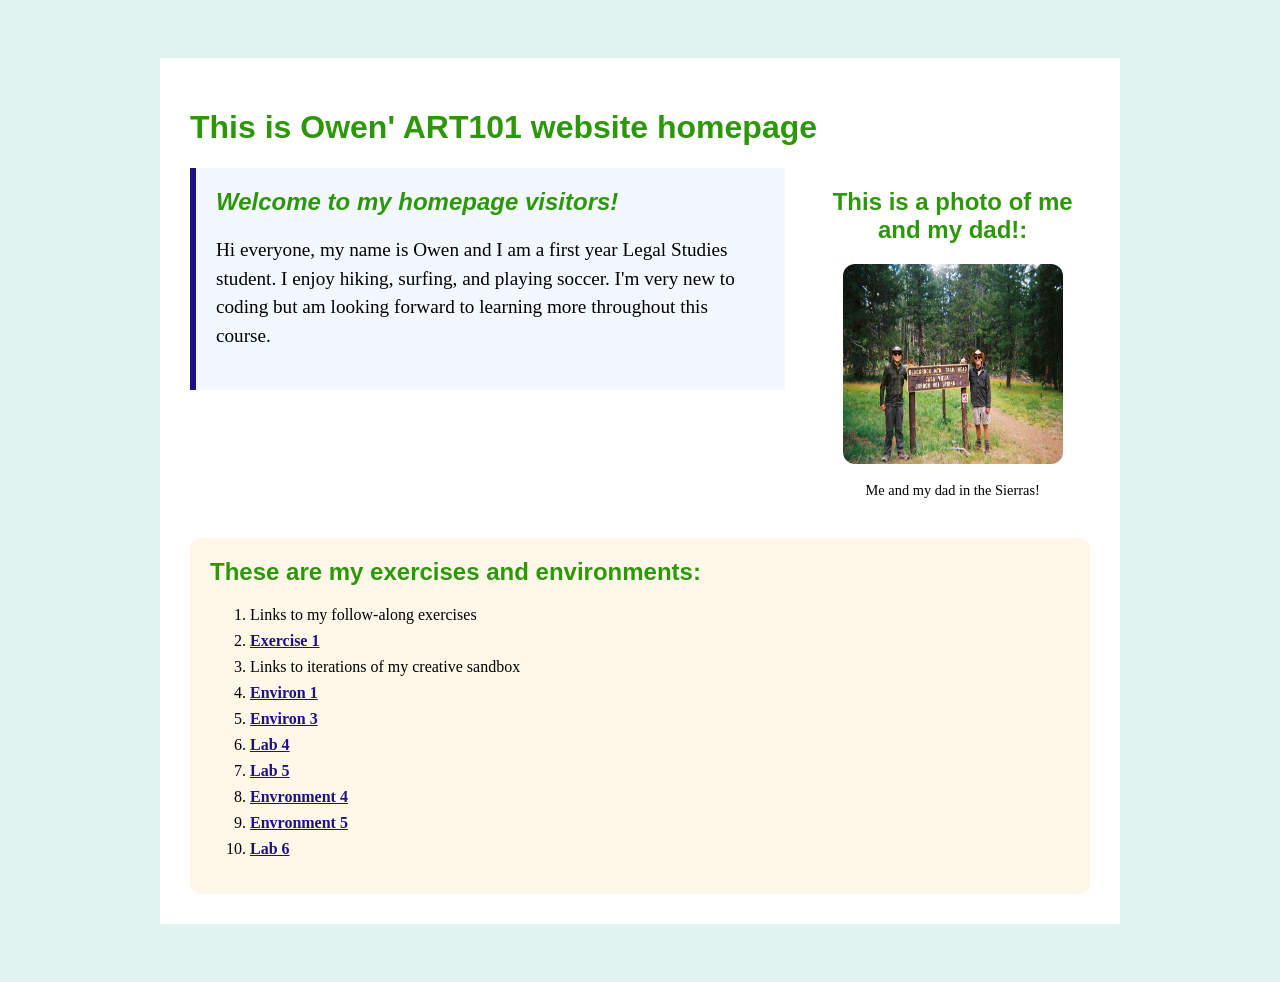
<file: index.html>
<!doctype html>
<html lang="en">
<head>
    <meta charset="utf-8">
    <title>Ilia's ART101 Homepage</title>
    <link href="site.css" rel="stylesheet" type="text/css">
</head>
<body>
    <div id="page">
<h1>This is Owen' ART101 website homepage</h1>
<div class="top-section">
<div id="introduction">
<h2>Welcome to my homepage visitors!</h2>
<p>Hi everyone, my name is Owen and I am a first year Legal Studies student. I enjoy hiking, surfing, and playing soccer. I'm very new to coding but am looking forward to learning more throughout this course.
</p>
</div>
   <!-- All visible page content goes between <body> and </body> -->
    <div class="profile">
<h2>This is a photo of me and my dad!: </h2>
<img src="meanddad.JPG" alt="A photo with my dad backpacking in the Sierras" width="300" height="200">
<p> Me and my dad in the Sierras! </p>
</div>
</div>
<div class="navigation">
<h2>These are my exercises and environments:</h2>
<ol>
    <li>Links to my follow-along exercises</li>
   <li><a href="../ART101/Excersises/ex01.html">Exercise 1</a></li>
   <li>Links to iterations of my creative sandbox</li>
   <li><a href="../ART101/environ/env01.html">Environ 1</a></li>
   <li><a href="../ART101/environ/env03.html">Environ 3</a></li> 
   <li><a href="../ART101/Excersises/lab04.html">Lab 4</a></li>
   <li><a href="../ART101/Excersises/lab05.html">Lab 5</a></li>
   <li><a href="../ART101/environ/env04.html">Envronment 4</a></li>
   <li><a href="../ART101/environ/env05.html">Envronment 5</a></li>
   <li><a href="../ART101/Excersises/lab06.html">Lab 6</a></li>
</ol>
</div>
</body>
</html>
</file>
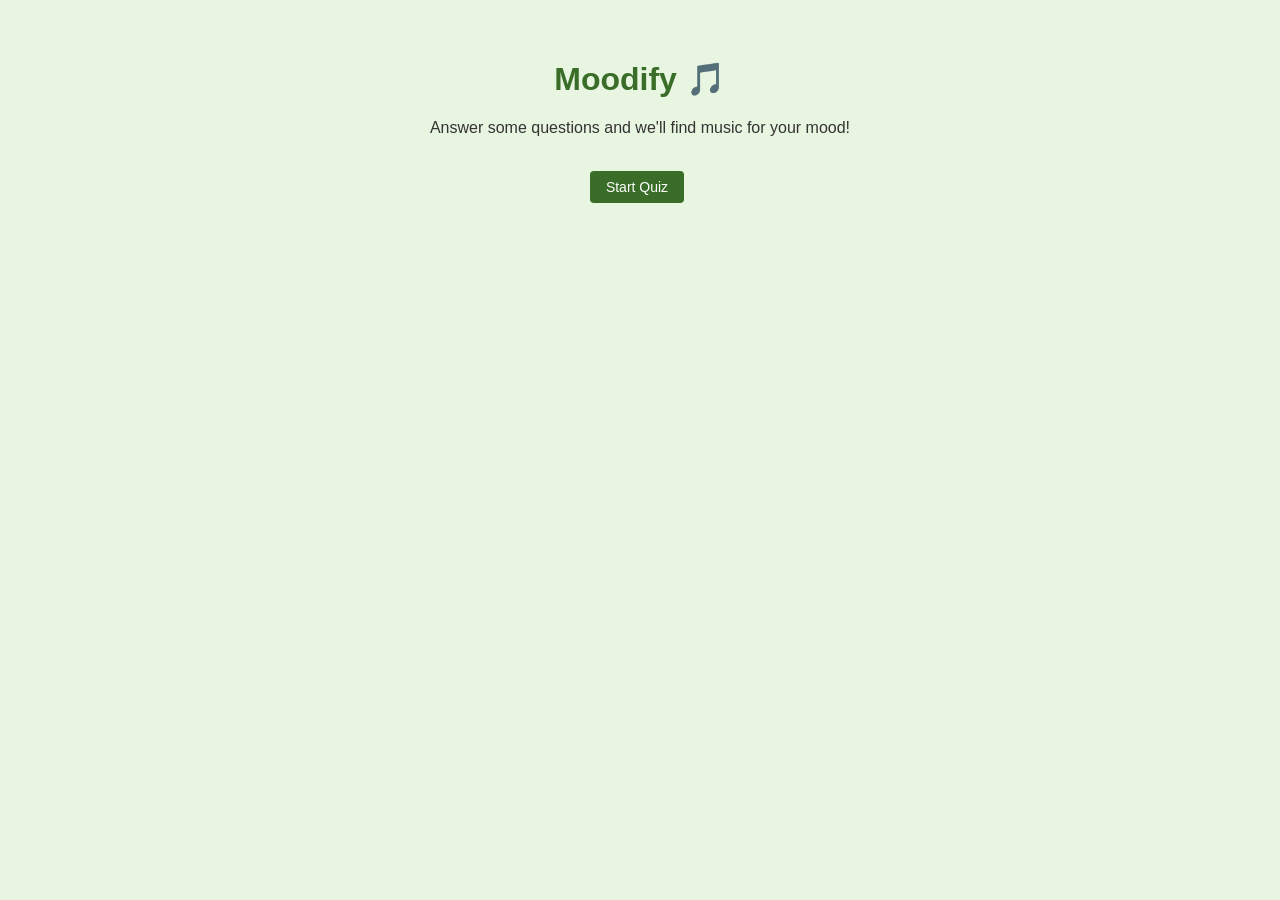
<file: modify copy 2/index.html>
<!DOCTYPE html>
<html lang="en">
<head>
  <meta charset="UTF-8">
  <meta name="viewport" content="width=device-width, initial-scale=1.0">
  <title>Moodify</title>
  <link rel="stylesheet" href="style.css">
</head>
<body>

  <!-- WELCOME -->
  <div id="welcome-section">
    <h1>Moodify 🎵</h1>
    <p>Answer some questions and we'll find music for your mood!</p>
    <br>
    <button onclick="startQuiz()">Start Quiz</button>
  </div>

  <!-- QUIZ -->
  <div id="quiz-section">
    <h2>Moodify 🎵</h2>
    <p id="q-counter">Question 1 of 5</p>
    <h3 id="q-text"></h3>
    <div id="options-area"></div>
    <br>
    <button id="btn-back" onclick="goBack()">Back</button>
    <button id="btn-next" onclick="goNext()" disabled>Next</button>
  </div>

  <!-- RESULTS -->
  <div id="results-section">
    <h2>Moodify 🎵</h2>
    <h3 id="results-title"></h3>
    <p id="results-desc"></p>
    <br>
    <h4>Playlists for you:</h4>
    <div id="playlists-area"></div>
    <br>
    <h4>Songs for you:</h4>
    <div id="songs-area"></div>
    <br>
    <button onclick="restart()">Start Over</button>
  </div>

  <script src="script.js"></script>
</body>
</html>
</file>
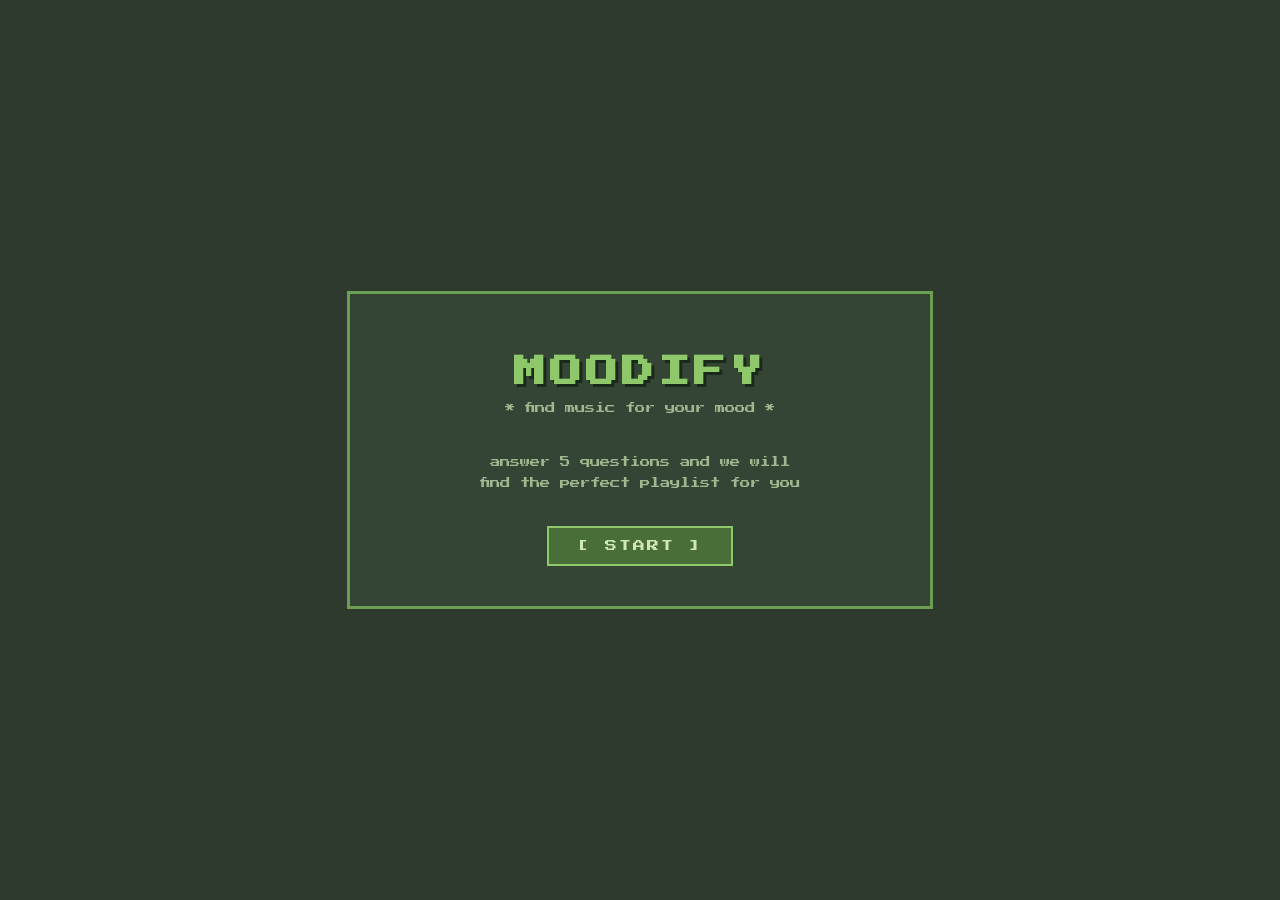
<file: modify copy/index.html>
<!DOCTYPE html>
<html lang="en">
<head>
  <meta charset="UTF-8">
  <meta name="viewport" content="width=device-width, initial-scale=1.0">
  <title>Moodify</title>
  <link rel="stylesheet" href="style.css">
  <link href="https://fonts.googleapis.com/css2?family=Press+Start+2P&display=swap" rel="stylesheet">
</head>
<body>

  <!-- WELCOME PAGE -->
  <div id="welcome-section">
    <div id="welcome-box">
      <h1>MOODIFY</h1>
      <p>* find music for your mood *</p>
      <br>
      <p class="small-text">answer 5 questions and we will<br>find the perfect playlist for you</p>
      <br>
      <button onclick="startQuiz()">[ START ]</button>
    </div>
  </div>

  <!-- QUIZ PAGE -->
  <div id="quiz-section">
    <div id="header">
      <h2>MOODIFY</h2>
    </div>
    <div id="quiz-box">
      <p id="q-counter">Question 1 of 5</p>
      <hr>
      <h2 id="q-text"></h2>
      <div id="options-area"></div>
      <br>
      <button id="btn-back" onclick="goBack()">BACK</button>
      <button id="btn-next" onclick="goNext()" disabled>NEXT</button>
    </div>
  </div>

  <!-- RESULTS PAGE -->
  <div id="results-section">
    <div id="header2">
      <h2>MOODIFY</h2>
    </div>
    <div id="results-box">
      <p class="small-text">~ your results ~</p>
      <h2 id="results-title"></h2>
      <p id="results-desc"></p>
      <hr>
      <h3>&gt; playlists for you:</h3>
      <div id="playlists-area"></div>
      <br>
      <h3>&gt; songs for you:</h3>
      <div id="songs-area"></div>
      <br>
      <button onclick="restart()">[ START OVER ]</button>
    </div>
  </div>

  <script src="script.js"></script>
</body>
</html>
</file>
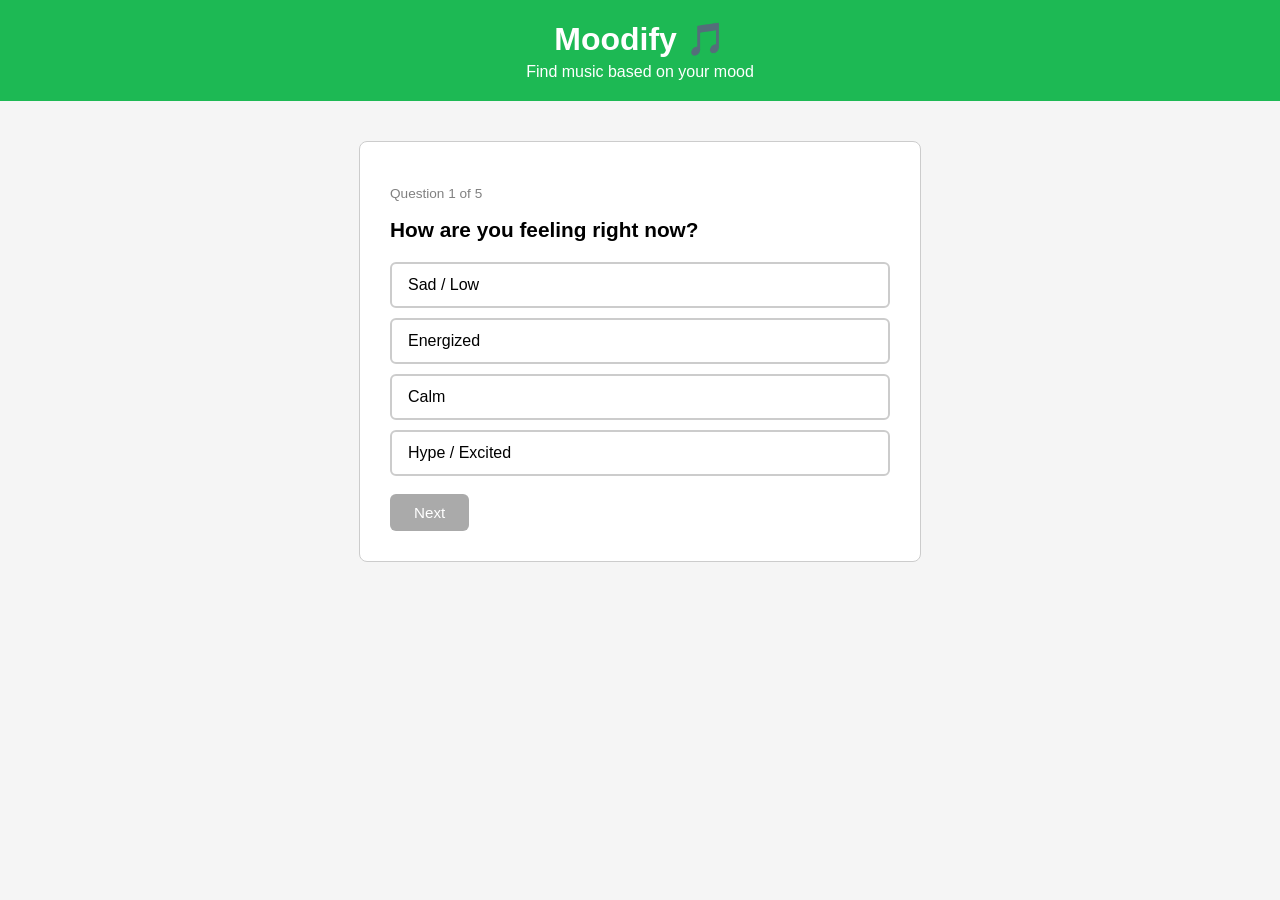
<file: modify/index.html>
<!DOCTYPE html>
<html lang="en">
<head>
  <meta charset="UTF-8">
  <meta name="viewport" content="width=device-width, initial-scale=1.0">
  <title>Moodify</title>
  <link rel="stylesheet" href="style.css">
</head>
<body>

  <div id="header">
    <h1>Moodify 🎵</h1>
    <p>Find music based on your mood</p>
  </div>

  <!-- quiz -->
  <div id="quiz-section">
    <div id="quiz-box">
      <p id="q-counter">Question 1 of 5</p>
      <h2 id="q-text"></h2>
      <div id="options-area"></div>
      <br>
      <button id="btn-back" onclick="goBack()">Back</button>
      <button id="btn-next" onclick="goNext()" disabled>Next</button>
    </div>
  </div>

  <!-- results (hidden at first) -->
  <div id="results-section">
    <h2 id="results-title"></h2>
    <p id="results-desc"></p>
    <br>

    <h3>Playlists for you:</h3>
    <div id="playlists-area"></div>
    <br>

    <h3>Songs for you:</h3>
    <div id="songs-area"></div>
    <br>

    <button onclick="restart()">Start Over</button>
  </div>

  <script src="script.js"></script>
</body>
</html>
</file>
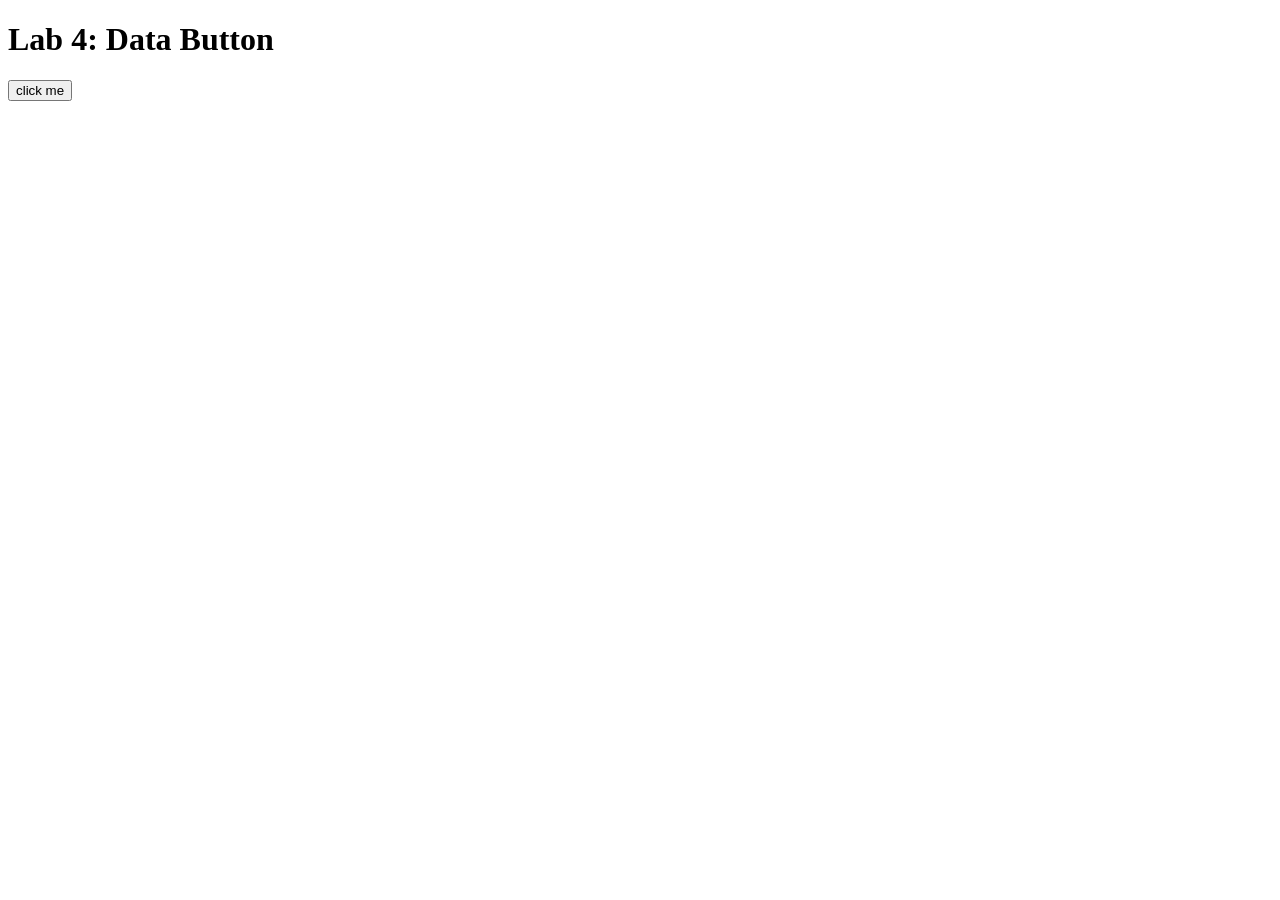
<file: Excersises/lab04.html>
<!DOCTYPE html>
<html lang="en">

<head>
    <!-- All techy stuff goes here, inside HEAD -->
    <meta charset="UTF-8">
    <meta name="viewport" content="width=device-width, initial-scale=1.0">

    <!-- Overall title of your page -->
    <title>Lab 4</title>

    <!-- jQuery library -->
    <script src="https://code.jquery.com/jquery-3.7.1.min.js"></script>

    <!-- Link to external JavaScript file -->
    <script src="lab04.js" defer></script>
</head>

<body>
    <!-- Main content goes here, inside BODY -->
    <h1>Lab 4: Data Button</h1>

    <button id="needy-button">click me</button>

    <div id="output"></div>
</body>

</html>
</file>
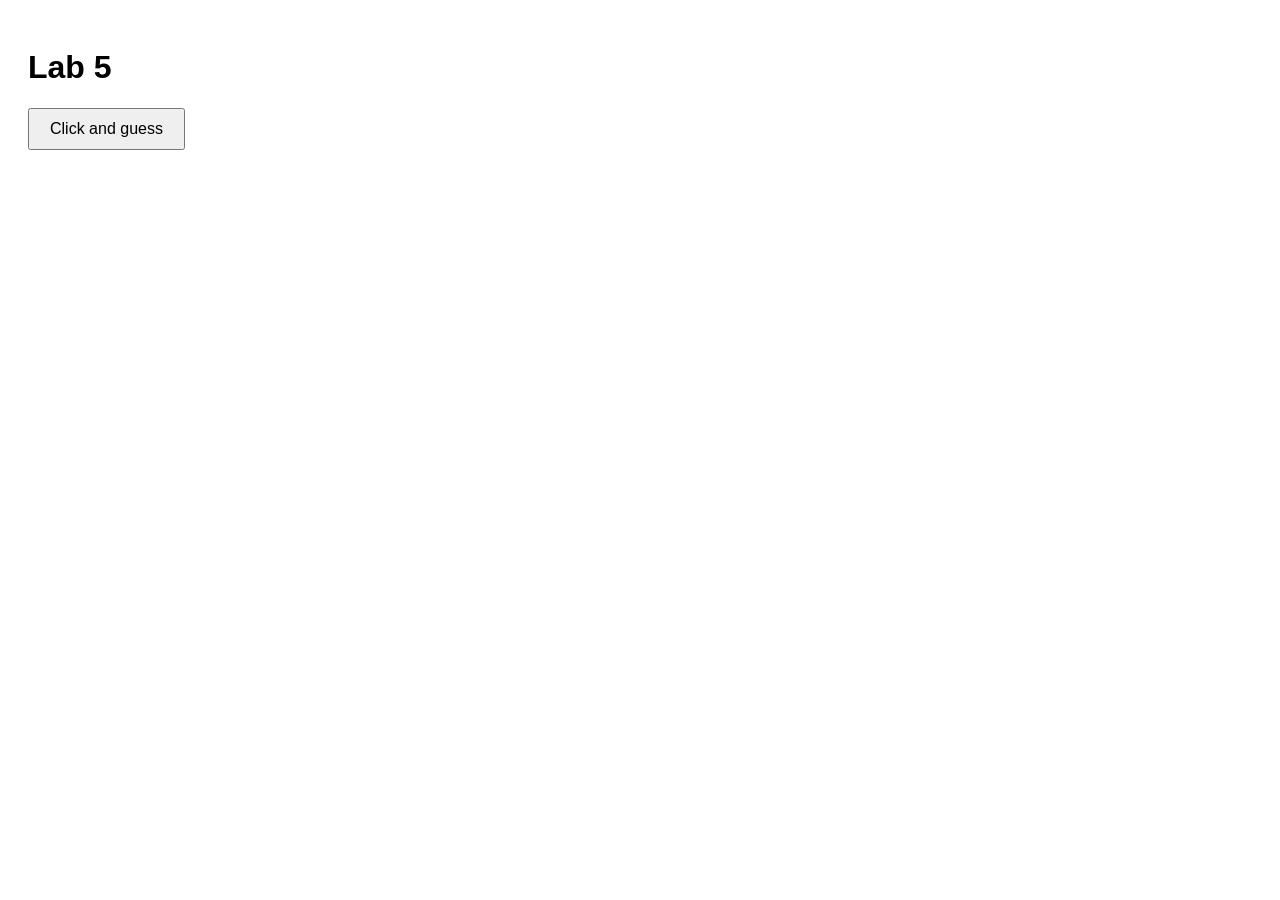
<file: Excersises/lab05.html>
<!DOCTYPE html>
<html lang="en">
<head>
    <meta charset="UTF-8">
    <meta name="viewport" content="width=device-width, initial-scale=1.0">
    <title>Lab 5</title>
    <link rel="stylesheet" href="lab05.css">
    <script src="https://code.jquery.com/jquery-3.7.1.min.js"></script>
    <script src="lab05.js" defer></script>
</head>
<body>
    <h1>Lab 5</h1>
    <button id="good-button">Click and guess</button>
    <div id="output"></div>
</body>
</html>
</file>
<file: site.css>
body {
    background: #e1f3f1;
    padding: 50px;
}
h1,
h2,
h3 {
    color: #2d970a;
    font-family: sans-serif;
}
img {
    width: 200px;
}
#page {
    max-width: 900px;
    margin: 0 auto 0 auto;
    background: white;
    padding: 30px;
}
.top-section {
    display: flex;
    gap: 30px;
    align-items: flex-start;
    margin: 0 0 25px 0;
}
#introduction {
    background: #f3f7ff;
    padding: 20px;
    border-left: 6px solid #1d1184;
    flex: 2;
}

#introduction h2 {
    font-style: italic;
    margin-top: 0;
}

#introduction p {
    font-size: 120%;
    line-height: 1.5;
}
.profile {
    text-align: center;
    flex: 1;
}

.profile img {
    width: 220px;
    border-radius: 12px;
}

.profile p {
    font-size: 90%;
}
.navigation {
    background: #fff7e8;
    padding: 20px;
    border-radius: 12px;
}

.navigation h2 {
    margin-top: 0;
}

.navigation li {
    margin-bottom: 8px;
}

.navigation a {
    color: #1d1184;
    font-weight: bold;
}
</file>
<file: modify copy 2/style.css>
body {
  background-color: #e8f5e1;
  font-family: Arial, sans-serif;
  margin: 20px;
  color: #333;
}

h1 {
  color: #3a6e28;
}

h2 {
  color: #3a6e28;
  border-bottom: 2px solid #3a6e28;
  padding-bottom: 6px;
}

h3 {
  color: #222;
}

h4 {
  color: #3a6e28;
}

button {
  background-color: #3a6e28;
  color: white;
  border: none;
  padding: 8px 16px;
  font-size: 14px;
  cursor: pointer;
  margin-right: 6px;
  border-radius: 4px;
}

button:hover {
  background-color: #2d5520;
}

button:disabled {
  background-color: #aaa;
  cursor: not-allowed;
}

/* WELCOME */
#welcome-section {
  max-width: 500px;
  margin: 60px auto;
  text-align: center;
}

/* QUIZ */
#quiz-section {
  display: none;
  max-width: 550px;
  margin: 0 auto;
}

#q-counter {
  color: #666;
  font-size: 13px;
}

#options-area {
  display: flex;
  flex-direction: column;
  gap: 6px;
  margin-top: 10px;
}

.opt-btn {
  background-color: white;
  border: 1px solid #aaa;
  color: #333;
  font-size: 14px;
  padding: 10px 12px;
  text-align: left;
  cursor: pointer;
  border-radius: 4px;
}

.opt-btn:hover {
  background-color: #f0f0f0;
  border-color: #3a6e28;
}

.opt-btn.selected {
  background-color: #d4edcc;
  border-color: #3a6e28;
  color: #222;
}

/* RESULTS */
#results-section {
  display: none;
  max-width: 550px;
  margin: 0 auto;
}

#results-title {
  color: #3a6e28;
}

#results-desc {
  color: #555;
  font-size: 14px;
}

.playlist-card {
  display: block;
  background-color: white;
  border: 1px solid #ccc;
  padding: 10px 12px;
  margin-bottom: 6px;
  text-decoration: none;
  color: #333;
  border-radius: 4px;
}

.playlist-card:hover {
  background-color: #f5f5f5;
}

.playlist-name {
  font-weight: bold;
  font-size: 14px;
}

.playlist-meta {
  font-size: 12px;
  color: #888;
}

.song-row {
  display: flex;
  gap: 10px;
  align-items: center;
  padding: 8px 0;
  border-bottom: 1px solid #ddd;
  font-size: 13px;
}

.song-num {
  color: #888;
  width: 16px;
}

.song-info {
  flex: 1;
}

.song-name {
  font-weight: bold;
}

.song-artist {
  color: #666;
  font-size: 12px;
}

.song-link {
  color: #3a6e28;
  text-decoration: none;
  font-size: 12px;
}

.song-link:hover {
  text-decoration: underline;
}
</file>
<file: modify copy/style.css>
body {
  background-color: #2d3a2d;
  color: #c8d8b8;
  font-family: "Press Start 2P", "Courier New", monospace;
  margin: 0;
  padding: 0;
  font-size: 12px;
}

#welcome-section {
  display: flex;
  justify-content: center;
  align-items: center;
  min-height: 100vh;
}

#welcome-box {
  background-color: #354535;
  border: 3px solid #6b9e50;
  padding: 40px 50px;
  text-align: center;
  max-width: 480px;
  width: 90%;
}

#welcome-box h1 {
  font-size: 2rem;
  color: #8fc86a;
  margin-bottom: 10px;
  text-shadow: 3px 3px #1a2a1a;
  letter-spacing: 4px;
}

#welcome-box p {
  color: #a0b890;
  font-size: 0.65rem;
  line-height: 2;
}

#welcome-box button {
  margin-top: 10px;
  background-color: #4a6e38;
  border: 2px solid #8fc86a;
  color: #d0e8b8;
  font-family: "Press Start 2P", monospace;
  font-size: 0.75rem;
  padding: 12px 28px;
  cursor: pointer;
  letter-spacing: 2px;
}

#welcome-box button:hover {
  background-color: #5a8045;
  color: #eaffd0;
}

#header, #header2 {
  background-color: #2d3f2d;
  border-bottom: 2px solid #6b9e50;
  padding: 14px 20px;
  text-align: center;
}

#header h2, #header2 h2 {
  margin: 0;
  color: #8fc86a;
  font-size: 1rem;
  letter-spacing: 4px;
  text-shadow: 2px 2px #1a2a1a;
}

#quiz-section {
  display: none;
}

#quiz-box {
  max-width: 580px;
  margin: 30px auto;
  background-color: #354535;
  border: 2px solid #6b9e50;
  padding: 28px;
}

#q-counter {
  color: #7aaa58;
  font-size: 0.6rem;
  margin-bottom: 10px;
}

#q-text {
  color: #e0f0d0;
  font-size: 0.85rem;
  line-height: 1.8;
  margin-bottom: 20px;
}

hr {
  border: none;
  border-top: 2px solid #4a6e38;
  margin: 14px 0;
}

#options-area {
  display: flex;
  flex-direction: column;
  gap: 8px;
  margin-top: 10px;
}

.opt-btn {
  background-color: #2d3a2d;
  border: 2px solid #4a6e38;
  color: #c8d8b8;
  font-family: "Press Start 2P", monospace;
  font-size: 0.62rem;
  padding: 12px 14px;
  text-align: left;
  cursor: pointer;
  line-height: 1.8;
}

.opt-btn:hover {
  background-color: #3d503d;
  border-color: #8fc86a;
  color: #e0f0d0;
}

.opt-btn.selected {
  background-color: #3d503d;
  border-color: #a0d478;
  color: #eaffd0;
}

#btn-back {
  background-color: #2d3a2d;
  border: 2px solid #4a6e38;
  color: #9ab88a;
  font-family: "Press Start 2P", monospace;
  font-size: 0.6rem;
  padding: 10px 16px;
  cursor: pointer;
  margin-right: 8px;
}

#btn-back:hover {
  border-color: #8fc86a;
  color: #e0f0d0;
}

#btn-next {
  background-color: #4a6e38;
  border: 2px solid #8fc86a;
  color: #e0f0d0;
  font-family: "Press Start 2P", monospace;
  font-size: 0.6rem;
  padding: 10px 16px;
  cursor: pointer;
}

#btn-next:hover {
  background-color: #5a8045;
}

#btn-next:disabled {
  background-color: #303d30;
  border-color: #3d4d3d;
  color: #556655;
  cursor: not-allowed;
}

#results-section {
  display: none;
}

#results-box {
  max-width: 580px;
  margin: 30px auto;
  background-color: #354535;
  border: 2px solid #6b9e50;
  padding: 28px;
}

.small-text {
  font-size: 0.6rem;
  color: #7aaa58;
  text-align: center;
}

#results-title {
  color: #a0d478;
  font-size: 1rem;
  text-align: center;
  margin: 10px 0;
  text-shadow: 2px 2px #1a2a1a;
}

#results-desc {
  color: #9ab88a;
  font-size: 0.62rem;
  text-align: center;
  line-height: 2;
  margin-bottom: 10px;
}

#results-box h3 {
  color: #8fc86a;
  font-size: 0.7rem;
  margin: 16px 0 10px;
}

.playlist-card {
  display: block;
  background-color: #2d3a2d;
  border: 2px solid #4a6e38;
  padding: 10px 14px;
  margin-bottom: 8px;
  text-decoration: none;
  color: #c8d8b8;
}

.playlist-card:hover {
  border-color: #8fc86a;
  background-color: #3d503d;
}

.playlist-card h4 {
  margin: 0 0 4px;
  color: #e0f0d0;
  font-size: 0.65rem;
}

.playlist-card p {
  margin: 0;
  font-size: 0.55rem;
  color: #7aaa58;
}

.song-row {
  display: flex;
  align-items: center;
  gap: 10px;
  padding: 8px 0;
  border-bottom: 1px solid #3d503d;
}

.song-num {
  color: #6b9e50;
  font-size: 0.6rem;
  width: 20px;
}

.song-info {
  flex: 1;
}

.song-name {
  font-size: 0.65rem;
  color: #e0f0d0;
  margin-bottom: 4px;
}

.song-artist {
  font-size: 0.55rem;
  color: #7aaa58;
}

.song-link {
  color: #8fc86a;
  font-size: 0.55rem;
  text-decoration: none;
}

.song-link:hover {
  color: #a0d478;
  text-decoration: underline;
}

#results-box button {
  display: block;
  margin: 0 auto;
  background-color: #4a6e38;
  border: 2px solid #8fc86a;
  color: #e0f0d0;
  font-family: "Press Start 2P", monospace;
  font-size: 0.6rem;
  padding: 10px 20px;
  cursor: pointer;
  letter-spacing: 1px;
}

#results-box button:hover {
  background-color: #5a8045;
}
</file>
<file: modify/style.css>
body {
  font-family: Arial, sans-serif;
  background-color: #f5f5f5;
  margin: 0;
  padding: 0;
}

#header {
  background-color: #1db954;
  color: white;
  text-align: center;
  padding: 20px;
}

#header h1 {
  margin: 0;
  font-size: 2rem;
}

#header p {
  margin: 5px 0 0;
  font-size: 1rem;
}

#quiz-section {
  display: flex;
  justify-content: center;
  margin-top: 40px;
}

#quiz-box {
  background: white;
  border: 1px solid #ccc;
  border-radius: 8px;
  padding: 30px;
  width: 500px;
}

#q-counter {
  color: gray;
  font-size: 0.85rem;
  margin-bottom: 8px;
}

#q-text {
  font-size: 1.3rem;
  margin-bottom: 20px;
}

#options-area {
  display: flex;
  flex-direction: column;
  gap: 10px;
}

.opt-btn {
  background: white;
  border: 2px solid #ccc;
  border-radius: 6px;
  padding: 12px 16px;
  font-size: 1rem;
  cursor: pointer;
  text-align: left;
}

.opt-btn:hover {
  border-color: #1db954;
}

.opt-btn.selected {
  border-color: #1db954;
  background-color: #eafbef;
}

#btn-back {
  background: white;
  border: 1px solid #ccc;
  padding: 10px 20px;
  border-radius: 6px;
  cursor: pointer;
  font-size: 0.95rem;
  margin-right: 10px;
}

#btn-next {
  background-color: #1db954;
  color: white;
  border: none;
  padding: 10px 24px;
  border-radius: 6px;
  cursor: pointer;
  font-size: 0.95rem;
}

#btn-next:disabled {
  background-color: #aaa;
  cursor: not-allowed;
}

#results-section {
  display: none;
  max-width: 600px;
  margin: 40px auto;
  background: white;
  border: 1px solid #ccc;
  border-radius: 8px;
  padding: 30px;
}

#results-title {
  font-size: 1.6rem;
  color: #1db954;
}

#results-desc {
  color: #555;
  margin-bottom: 10px;
}

.playlist-card {
  border: 1px solid #ddd;
  border-radius: 6px;
  padding: 14px;
  margin-bottom: 10px;
  text-decoration: none;
  color: black;
  display: block;
}

.playlist-card:hover {
  background-color: #f0f0f0;
}

.playlist-card h4 {
  margin: 0 0 4px;
}

.playlist-card p {
  margin: 0;
  font-size: 0.85rem;
  color: gray;
}

.song-row {
  display: flex;
  align-items: center;
  gap: 12px;
  padding: 10px 0;
  border-bottom: 1px solid #eee;
}

.song-num {
  color: gray;
  width: 20px;
  font-size: 0.85rem;
}

.song-info {
  flex: 1;
}

.song-name {
  font-weight: bold;
  font-size: 0.95rem;
}

.song-artist {
  font-size: 0.82rem;
  color: gray;
}

.song-link {
  color: #1db954;
  text-decoration: none;
  font-size: 0.85rem;
}

button[onclick="restart()"] {
  background-color: #1db954;
  color: white;
  border: none;
  padding: 10px 24px;
  border-radius: 6px;
  cursor: pointer;
  font-size: 0.95rem;
}
</file>
<file: Excersises/lab05.css>
body {
    font-family: Arial, sans-serif;
    padding: 20px;
}

#good-button {
    padding: 10px 20px;
    font-size: 16px;
    cursor: pointer;
}

#output {
    margin-top: 20px;
    font-size: 18px;
    font-weight: bold;
}
</file>
